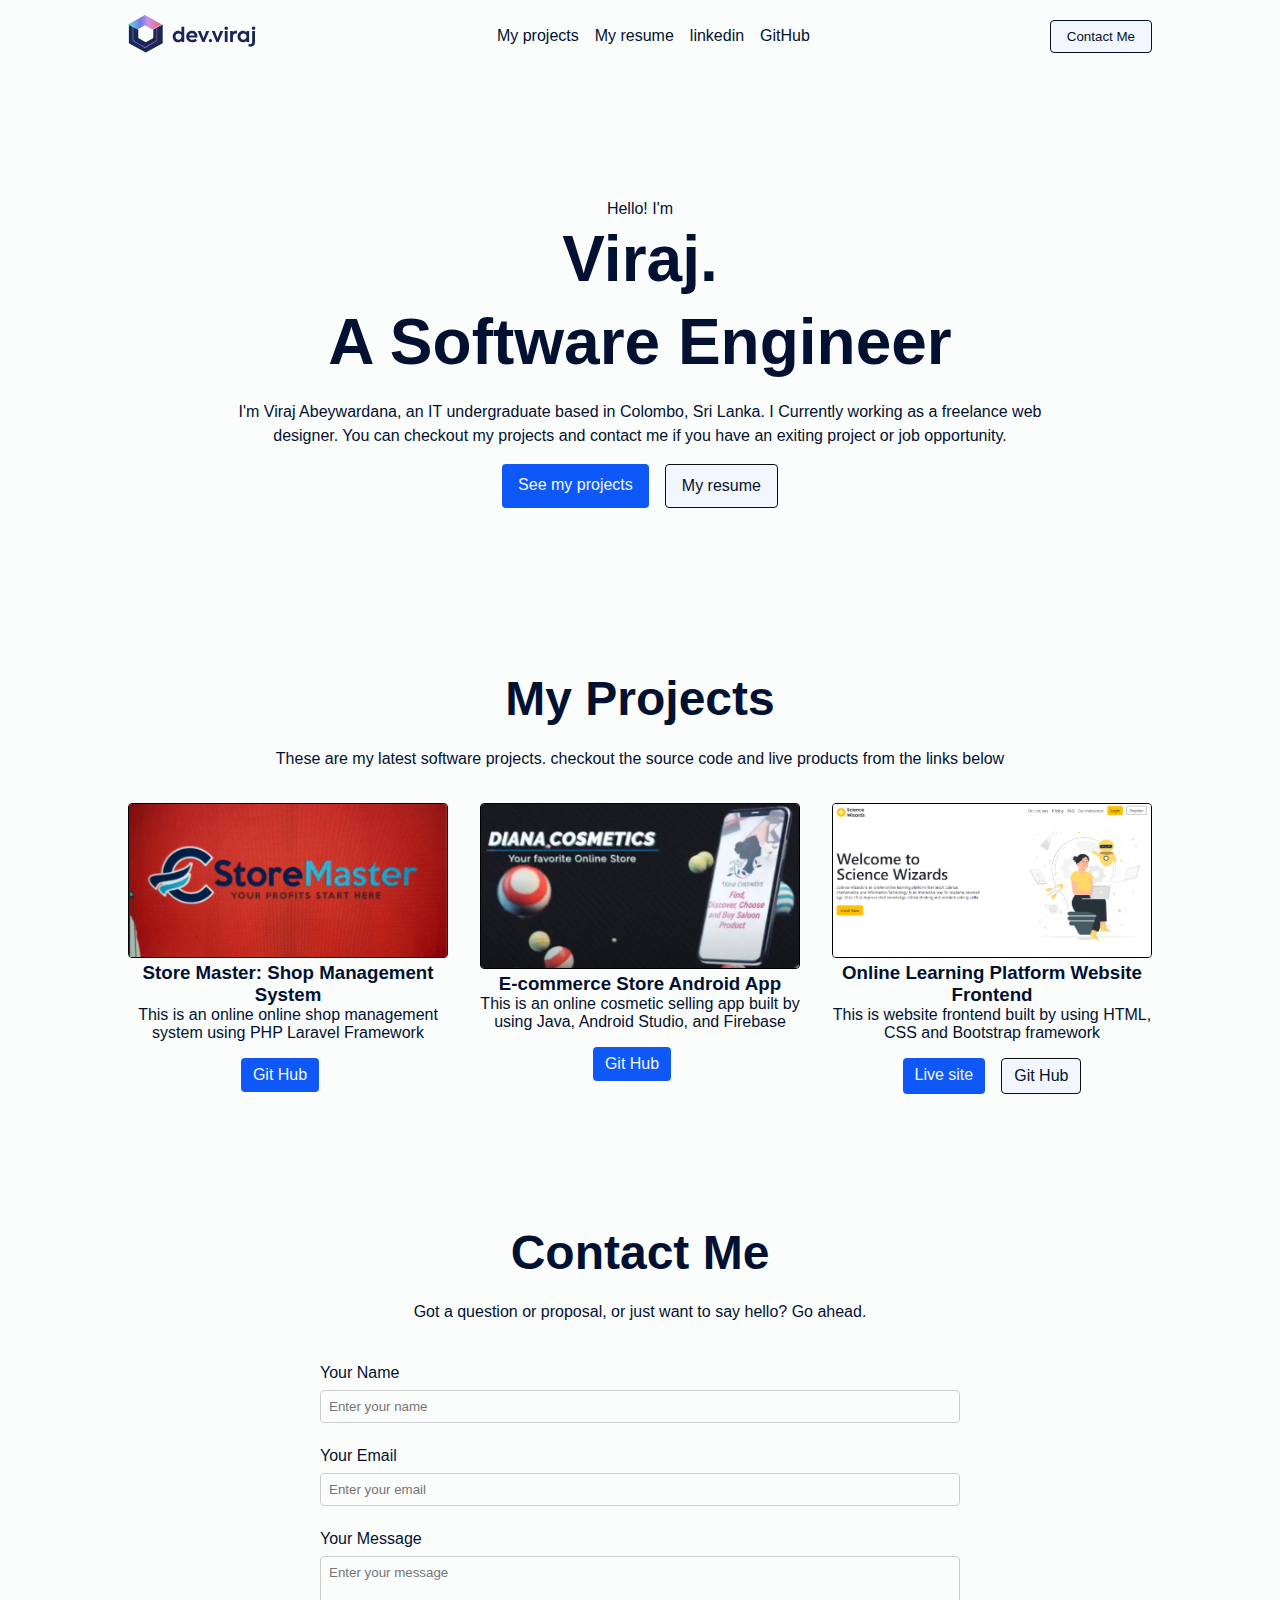
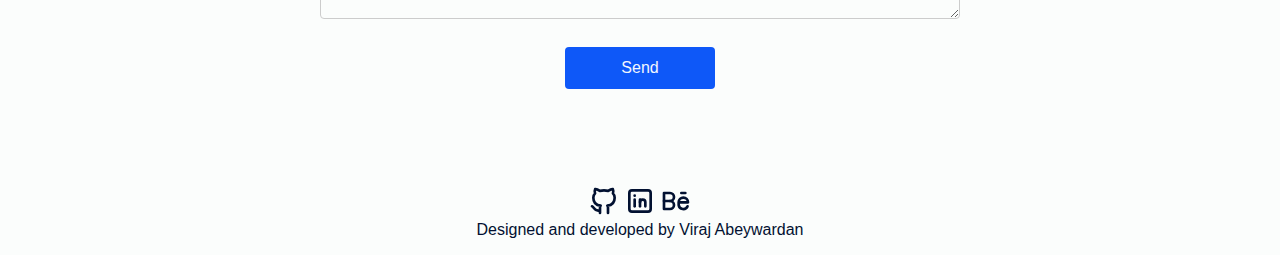
<file: index.html>
<!DOCTYPE html>
<html lang="en">
<head>
    <meta charset="UTF-8">
    <meta name="viewport" content="width=device-width, initial-scale=1.0">
    <title>Viraj Abeywardana</title>
    <link rel="preconnect" href="https://fonts.googleapis.com">
    <link rel="preconnect" href="https://fonts.gstatic.com" crossorigin>
    <link href="https://fonts.googleapis.com/css2?family=Open+Sans:ital,wght@0,300;0,400;0,500;0,600;0,700;0,800;1,300;1,400;1,500;1,600;1,700;1,800&display=swap" rel="stylesheet">
    <link rel="stylesheet" href="./style.css">
    <link rel="icon" href="images/hero_image.png" type="image/x-icon">
    <link rel="stylesheet" href="https://fonts.googleapis.com/css2?family=Material+Symbols+Outlined:opsz,wght,FILL,GRAD@48,400,0,0" />
    
</head>
<body>
    <!-- navigation section start here-->
    <div class="header">
        <a href="#"><img class="logo" src="images/logo.svg" alt="logo" /></a>
      <div class="nav">
        <ul>
          <li>
            <a href="#my-projects">My projects</a>
          </li>
          <!-- <li>
            <a href="#">About me </a>
          </li> -->
          <li>
            <a target="_blank" href="./Viraj Abeywardan - Resume.pdf">My resume</a>
          </li>
          <li>
            <a target="_blank" href="https://www.linkedin.com/in/virajabey/">linkedin</a>
          </li>
          <li>
            <a target="_blank" href="https://github.com/virajA404">GitHub</a>
          </li>
          <!-- <li>
            <a target="_blank" href="https://github.com/virajA404">Behance</a>
          </li> -->
          <li>
            <button class="btn_contact" id="hamburger-menu-btn">Contact Us</button>
          </li>
        </ul>
      </div>
      <div class="contact">
        <a href="#contact-me"><button class="btn_contact">Contact Me</button></a>
      </div>
      <span class="material-symbols-outlined">
        menu
        </span>
      </div>
  <!-- navigation section ends here -->

    <!-- Hero section starts here-->
    <section class="main">
      <div class="content">
        <p>Hello! I'm</p>
        <h1 id="hero-text">
           Viraj. <br>A Software Engineer
        </h1>
        <p class="description" id="hero-description">
            I'm Viraj Abeywardana, an IT undergraduate based in Colombo, Sri Lanka. I Currently working as a
            freelance web designer. You can checkout my projects and contact me if you have an exiting
            project or job opportunity.
        </p>
      </div>
      <div class="cta-btns">
        <a class="btn-cta-primary" href="#my-projects">See my projects</a>
        <a target="_blank" class="btn-cta-secondary" href="./Viraj Abeywardan - Resume.pdf">My resume</a>
      </div>
      
        <!-- <img id="hero-image" src="images/hero_image.jpg" alt="a photo of me" /> -->
    </section> 
    <!-- Hero section ends here-->

    <!-- My projects section starts here-->
    <section class="card-section" id="my-projects">
      <h2 id="heading-text">My Projects</h2>
      <p class="description">
        These are my latest software projects. checkout the source code and live products from the links below
      </p>
      <div class="cards">
        <!-- card1 -->
        <div class="card card1">
          <div class="container">
            <img src="./images/group project.jpg" alt="Website screenshot">
          </div>
          <div class="details">
            <h3>Store Master: Shop Management System</h3>
            <p>This is an online online shop management system using PHP Laravel Framework</p>
          </div>
          <div class="cta-btns">
            <a class="btn-cta-primary small" target="_blank" href="https://github.com/virajA404/OnlineShopManagementSystem">Git Hub</a>
          </div>
        </div>
        <!-- card2 -->
        <div class="card card1">
          <div class="container">
            <img src="./images/Mobile app.jpg" alt="mobile app">
          </div>
          <div class="details">
            <h3>E-commerce Store Android App</h3>
            <p>This is an online cosmetic selling app built by using Java, Android Studio, and Firebase</p>
          </div>
          <div class="cta-btns">
            <a class="btn-cta-primary small" target="_blank" href="https://github.com/virajA404/CosmeticsStore">Git Hub</a>
          </div>
        </div>
        <!-- card3 -->
        <div class="card card2">
          <div class="container">
            <img src="./images/web frontend.jpg" alt="Website screenshot">
          </div>
          <div class="details">
            <h3>Online Learning Platform Website Frontend</h3>
            <p>This is website frontend built by using HTML, CSS and Bootstrap framework</p>
          </div>
          <div class="cta-btns">
            <a class="btn-cta-primary small" target="_blank" href="https://science-wizard.pages.dev/">Live site</a>
            <a class="btn-cta-secondary small" target="_blank" href="https://github.com/virajA404/Science-Wizard-Website">Git Hub</a>
          </div>
        </div>
      </div>
    </section>
    <!-- My projects section ends here-->

    <!-- Contact me section starts here-->
    <section id="contact-me">
      <h2 id="heading-text">Contact Me</h2>
      <p class="description">Got a question or proposal, or just want
        to say hello? Go ahead.</p>

      <form id="contact" action="https://formspree.io/f/mnqkowzk" method="POST">
        <div class="input-set">
        <label for="">Your Name</label>
        <input type="text" name="Name" id="name" class= "input-field" placeholder="Enter your name" required>
        </div>
        <div class="input-set">
          <label for="">Your Email</label>
          <input type= "email" name="Email" id="email" class= "input-field" placeholder="Enter your email" required>
        </div>
        <div class="input-set">
          <label for="">Your Message</label>
          <textarea name="Message" class="input-field" id="message" rows="3" placeholder="Enter your message" required></textarea>
        </div>
        <div class="cta-btns">
          <button class="btn-cta-primary" type="submit">Send</button>
        </div>
      </form>
    </section>
    <!-- Contact me section ends here-->

    <!-- Footer section starts here -->
    <footer>
      <div class="social-media">
        <a href="https://github.com/virajA404" target="_blank">
          <svg xmlns="http://www.w3.org/2000/svg" class="icon icon-tabler icon-tabler-brand-github" width="32" height="32" viewBox="0 0 24 24" stroke-width="2" stroke="currentColor" fill="none" stroke-linecap="round" stroke-linejoin="round">
            <path stroke="none" d="M0 0h24v24H0z" fill="none"></path>
            <path d="M9 19c-4.3 1.4 -4.3 -2.5 -6 -3m12 5v-3.5c0 -1 .1 -1.4 -.5 -2c2.8 -.3 5.5 -1.4 5.5 -6a4.6 4.6 0 0 0 -1.3 -3.2a4.2 4.2 0 0 0 -.1 -3.2s-1.1 -.3 -3.5 1.3a12.3 12.3 0 0 0 -6.2 0c-2.4 -1.6 -3.5 -1.3 -3.5 -1.3a4.2 4.2 0 0 0 -.1 3.2a4.6 4.6 0 0 0 -1.3 3.2c0 4.6 2.7 5.7 5.5 6c-.6 .6 -.6 1.2 -.5 2v3.5"></path>
          </svg>
        </a>
        <a href="https://www.linkedin.com/in/virajabey/" target="_blank">
          <svg xmlns="http://www.w3.org/2000/svg" class="icon icon-tabler icon-tabler-brand-linkedin" width="32" height="32" viewBox="0 0 24 24" stroke-width="2" stroke="currentColor" fill="none" stroke-linecap="round" stroke-linejoin="round">
            <path stroke="none" d="M0 0h24v24H0z" fill="none"></path>
            <path d="M4 4m0 2a2 2 0 0 1 2 -2h12a2 2 0 0 1 2 2v12a2 2 0 0 1 -2 2h-12a2 2 0 0 1 -2 -2z"></path>
            <path d="M8 11l0 5"></path>
            <path d="M8 8l0 .01"></path>
            <path d="M12 16l0 -5"></path>
            <path d="M16 16v-3a2 2 0 0 0 -4 0"></path>
          </svg>
        </a>
        <a href="https://www.behance.net/virajabeywar" target="_blank">
          <svg xmlns="http://www.w3.org/2000/svg" class="icon icon-tabler icon-tabler-brand-behance" width="32" height="32" viewBox="0 0 24 24" stroke-width="2" stroke="currentColor" fill="none" stroke-linecap="round" stroke-linejoin="round">
            <path stroke="none" d="M0 0h24v24H0z" fill="none"></path>
            <path d="M3 18v-12h4.5a3 3 0 0 1 0 6a3 3 0 0 1 0 6h-4.5"></path>
            <path d="M3 12l4.5 0"></path>
            <path d="M14 13h7a3.5 3.5 0 0 0 -7 0v2a3.5 3.5 0 0 0 6.64 1"></path>
            <path d="M16 6l3 0"></path>
         </svg>
        </a>
      </div>
      <p>Designed and developed by Viraj Abeywardan</p>
    </footer>
    <!-- Footer section ends here -->

    
    <script src="./script.js"></script>
</body>
</html>
</file>
<file: style.css>
*{
    font-family: 'Poppins', sans-serif;
    color: #021131;
    margin: 0;
    padding: 0;
    list-style: none;
    text-decoration: none;
    background-color: #fbfdfc; 
    box-sizing: border-box;
}
body{
    display: flex;
    flex-direction: column;
    align-items: center;
}


/* navigation section start here */
.header{
    height: 8vh;
    width: 80%;
    margin: auto;
    display: flex;
    align-items: center;
    justify-content: space-between;
}
.nav ul{
    display: flex;  
}
.nav a{
    padding: 0 0.5rem;
    text-decoration: none;
    background: none;
}
.contact{
    display: flex;
    justify-content: flex-end;
}
.nav .btn_contact{
    display: none;
}
.btn_contact{
    background-color: #f2f6fe;
    border: solid;
    border-width: 1px;
    border-radius: 0.25rem;
    padding: 0.5rem 1rem;
    cursor: pointer;
}
.material-symbols-outlined{
    cursor: pointer;
    display: none !important;
    font-size: 2rem !important;
}
/* navigation section ends here */


/* hero section start here */
.main{
    width: 80%;
    display: flex;
    justify-content: center;
    align-items: center;
    box-sizing: border-box;
    flex-direction: column;
    margin-top: 8rem;
}
h1{
    font-size: 4rem;
    font-weight: 600;
    line-height: 130%;
    text-align: center;
}
.content{
    display: flex;
    flex-direction: column;
    align-items: center;
}
.description{    
    line-height: 150%;
    padding: 1rem 0 ;
}
#hero-description{
    width: 80%;
}
.cta-btns{
    display: flex;
}
.btn-cta-primary{
    background-color: #0e58f8;
    border-radius: 0.25rem;
    padding: 0.75rem 1rem;
    font-size: 1rem;
    font-weight: 420;
    border:none;
    margin-right:1rem;
    color: #f2f6fe;
}
.btn-cta-secondary{
    background-color: #f2f6fe;
    border-radius: 0.25rem;
    border: 1px solid #0d0e0d;
    padding: 0.75rem 1rem;
    font-size: 1rem;
    font-weight: 420;
}
/* hero section end here */


/* cards section starts here */
.card-section{
    margin-top: 10rem;
    width: 80%;
}
h2{
    font-size: 3rem;
    font-weight: 600;
    line-height: 130%;
    text-align: center;
}
.cards{
    display: grid;
    grid-template-columns: repeat(auto-fit, minmax(300px,1fr));
    gap: 2rem;
    margin-top: 1rem;
}
.card{
    display: flex;
    flex-direction: column;
    align-items: center;
}
.small{
    padding: 0.5rem 0.75rem;
    margin-right: 1;
    margin-top: 1rem;
}
.details h3, p {
    text-align: center;
}
.container img{
    width: 100%;
    border: 1px solid black;
    border-radius: 0.25rem;
}
/* cards section ends here */


/* contact me section starts here */
#contact-me{
    margin-top: 8rem;
    width: 50%;
}
form{
    margin-top: 1.5rem;
}
.input-set{
    margin-bottom: 1.5rem;
}
label{
    font-weight: 500;
}
input, textarea{
    width: 100%;
    border: 1px solid #ccc;
    padding: 0.5rem;
    border-radius: 0.25rem;
    margin-top: 0.5rem;
}
textarea{
    resize: vertical;
}
form button{
    margin-right: 0px !important;
    cursor: pointer;
    width: 150px;
    align-items: center;
}
form .cta-btns{
    display:flex;
    flex-direction: column;
    align-items: center;
}
/* contact me section ends here */

/* Footer section starts here */
footer{
    margin-top: 6rem;
    display: flex;
    flex-direction: column;
    align-items: center;
    margin-bottom: 1rem;
    width:80%;
}
    
/* Footer section ends here */

/* navigation section mobile */
@media screen and (max-width:768px){
    #hamburger-menu-btn {
        display: inline;
    }
    .nav{
        height: 0;
        right: 0;
        left: 0;
        position: absolute;
        top:5.25rem;
        width: 100%;
        position: fixed;
        text-align: center;     
        transition: 0.5s;  
        overflow: hidden;
    }
    .nav.active{
        min-height: 100%;
    }
    .nav ul {
        padding: 1rem;
        display: flex;
        flex-direction: column;
        background-color: none;
        transition: 0.5s; 
        font-size: 2rem;
        opacity: 0;
    }
    .nav.active ul{
        opacity: 1;
    }
    .btn_contact{
        display: none;
        font-size: 1rem;
        margin: 1rem;
    }
    .material-symbols-outlined{
        display:flex !important;
    }
    .main{
        margin-top: 6rem;
    }
    #contact-me{
        width: 80%;
    }
    h2{
        font-size: 2.5rem;
    }
    #contact-me{
        margin-top: 8rem;
        width: 80%;
    }
    h2{
        font-size: 2.5rem;
    }
}
</file>
